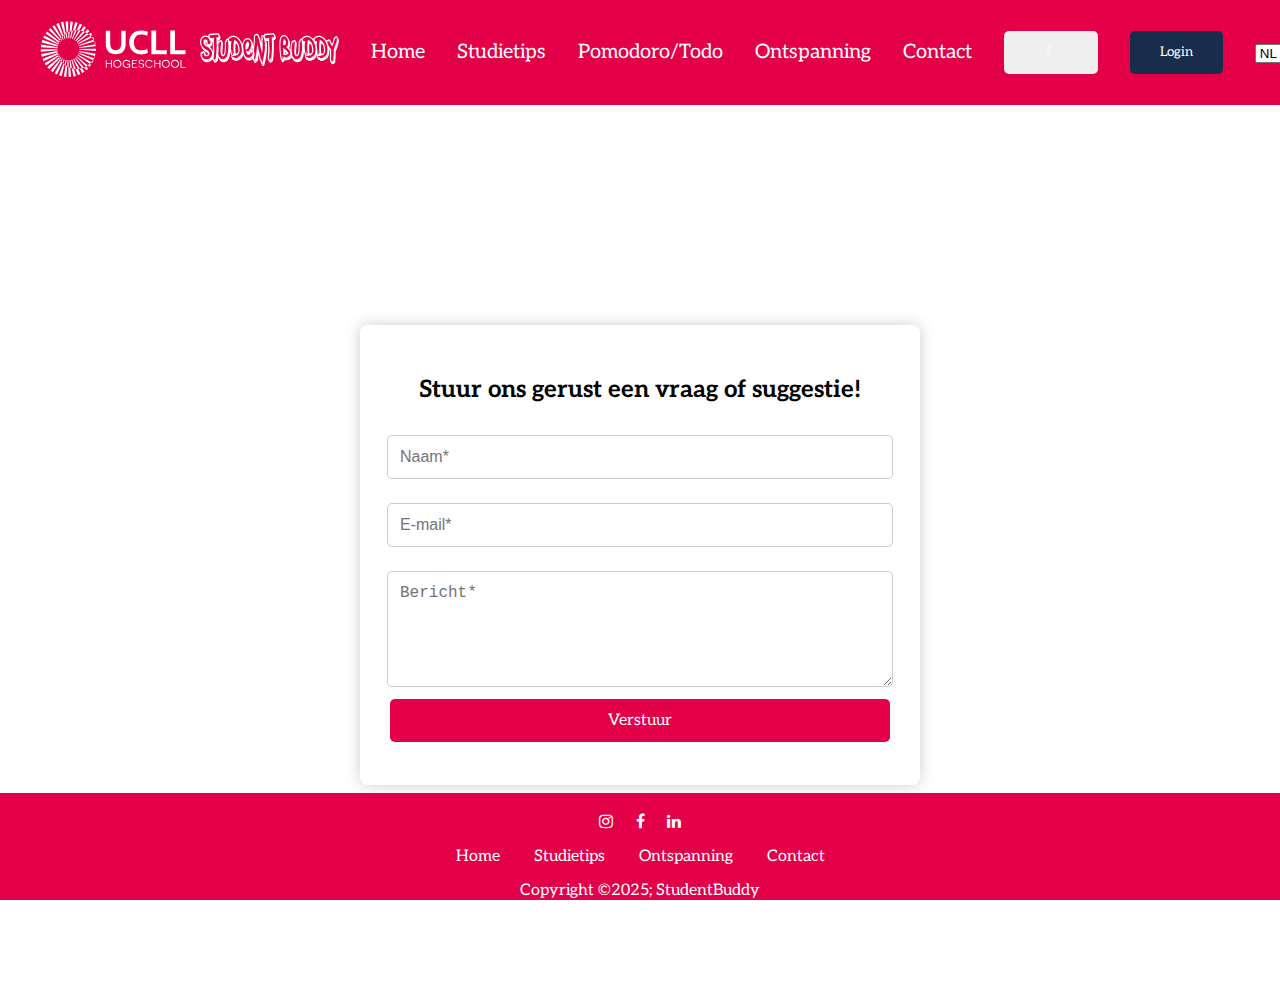
<file: contact.html>
<!DOCTYPE html>
<html lang="en">
  <head>
    <meta charset="UTF-8" />
    <meta name="viewport" content="width=device-width, initial-scale=1.0" />
    <link rel="stylesheet" href="style.css" />
    <link rel="stylesheet" href="contact.css" />
    <link rel="stylesheet" href="login.css" />
    <link rel="preconnect" href="https://fonts.googleapis.com" />
    <link rel="preconnect" href="https://fonts.gstatic.com" crossorigin />
    <link
      rel="stylesheet"
      href="https://cdnjs.cloudflare.com/ajax/libs/font-awesome/4.7.0/css/font-awesome.min.css"
    />
    <link
      href="https://fonts.googleapis.com/css2?family=Aleo:ital,wght@0,100..900;1,100..900&display=swap"
      rel="stylesheet"
    />
    <script src="translations.js" defer></script>
    <script src="language.js" defer></script>
    <script src="darkmode.js" defer></script>
    <script src="contact.js"></script>
    <script src="login.js" defer></script>
    <title>Contact</title>
  </head>
  <body>
    <script>
      //checkt of darkmode aan of uit staat
      const body = document.querySelector("body");
      if (localStorage.getItem("darkMode") === "enabled") {
        body.classList.add("dark-mode");
      } else {
        body.classList.remove("dark-mode");
      }
    </script>
    <header>
      <nav>
        <ul>
          <li class="UCLL-Logo">
            <a href="index.html"
              ><img src="images/logo.svg" alt="UCLL-Logo"
            /></a>
          </li>
          <li id="student-buddy-logo">
            <img src="images/studentbuddy.svg" alt="StudentBuddyLogo" />
          </li>
          <li><a href="index.html" data-i18n="nav.home">Home</a></li>
          <li>
            <a href="studietips.html" data-i18n="nav.studyTips">Studietips</a>
          </li>
          <li>
            <a href="pomodoro.html" data-i18n="nav.pomodoro">Pomodoro/Todo</a>
          </li>
          <li>
            <a href="ontspanning.html" data-i18n="nav.relaxation"
              >Ontspanning</a
            >
          </li>
          <li><a href="contact.html" data-i18n="nav.contact">Contact</a></li>
          <li><button class="dark-mode-button">&#9790;</button></li>
          <li><button id="login-button" class="login-button">Login</button></li>
      <li id="user-info" style="display: none;">
        <span id="user-name"></span>
        <button id="logout-button">Logout</button>
      </li>
        </ul>
      </nav>
    </header>
    <main class="contact-main">
      <form class="contact-form">
        <h2 data-i18n="contact.title">
          Stuur ons gerust een vraag of suggestie!
        </h2>
        <input
          type="text"
          name="naam"
          data-i18n="contact.name"
          placeholder="Naam*"
          required
        />
        <input
          type="email"
          name="email"
          autocomplete="off"
          data-i18n="contact.email"
          placeholder="E-mail*"
          required
        />
        <textarea
          name="bericht"
          data-i18n="contact.message"
          placeholder="Bericht*"
          rows="5"
          required
        ></textarea>
        <button type="submit" id="submitBtn" data-i18n="contact.send">
          Verstuur
        </button>
      </div>
    </main>
    <footer class="footer">
      <div class="footer-social">
        <a
          href="https://www.instagram.com/ucleuvenlimburg/"
          class="fa fa-instagram"
        ></a>
        <a
          href="https://www.facebook.com/hogeschoolUCLL/?locale=nl_NL"
          class="fa fa-facebook"
        ></a>
        <a
          href="https://www.linkedin.com/school/hogeschoolucll/posts/?feedView=all"
          class="fa fa-linkedin"
        ></a>
      </div>
      <div class="footer-menu">
        <a href="index.html" data-i18n="nav.home">Home</a>
        <a href="Studietips.html" data-i18n="nav.studyTips">Studietips</a>
        <a href="ontspanning.html" data-i18n="nav.relaxation">Ontspanning</a>
        <a href="contact.html" data-i18n="nav.contact">Contact</a>
      </div>
      <div class="footer-copyright">Copyright &copy;2025; StudentBuddy</div>
    </footer>
    <script src="script.js"></script>
  </body>
</html>
</file>
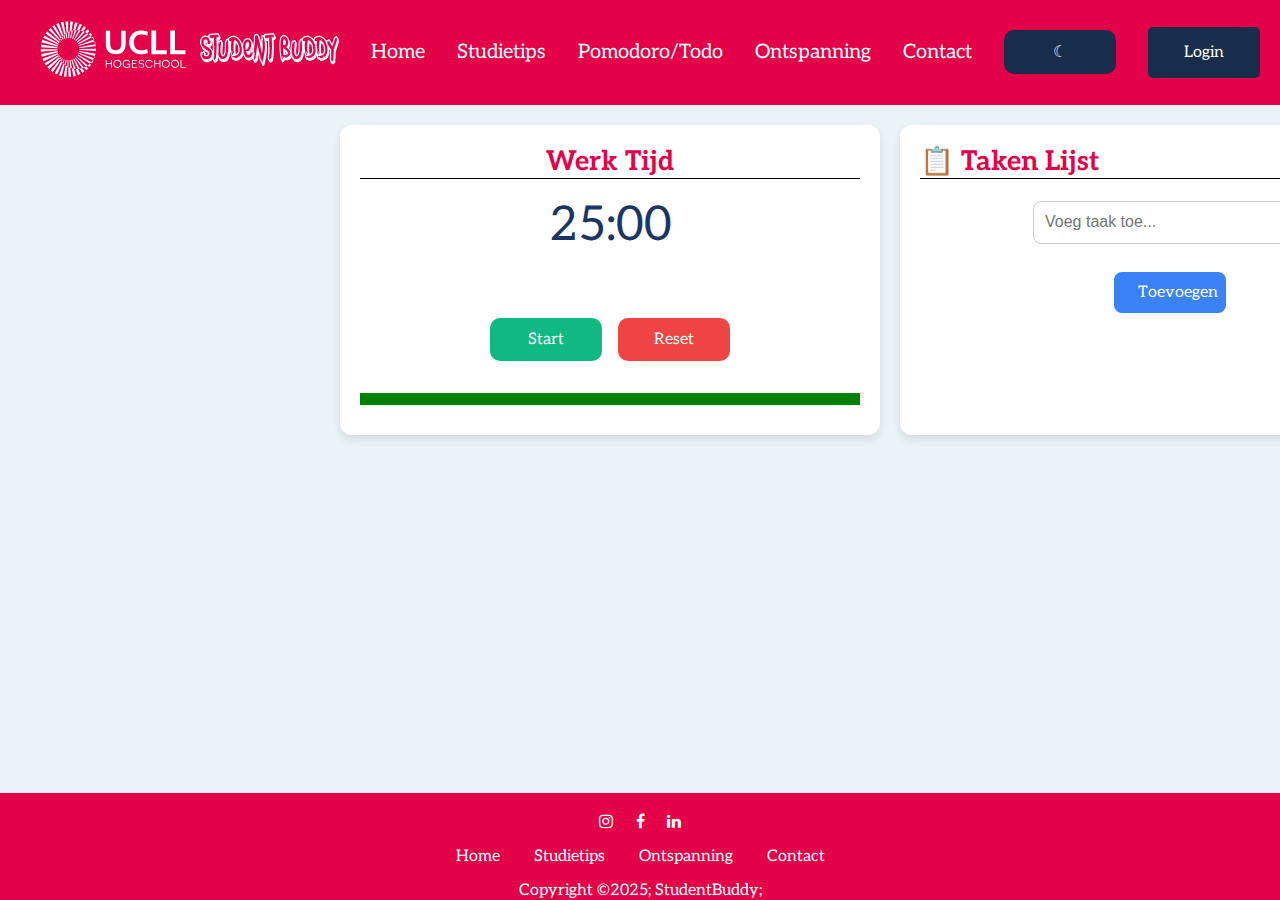
<file: pomodoro.html>
<!DOCTYPE html>
<html lang="en">
  <head>
    <meta charset="UTF-8" />
    <meta name="viewport" content="width=device-width, initial-scale=1.0" />
    <link
      rel="icon"
      href="./images/ucllbrowserFotoTransparent.png"
      type="image/x-icon"
    />
    <link rel="stylesheet" href="style.css" />
    <link rel="stylesheet" href="pomodoro.css" />
    <link rel="stylesheet" href="login.css" />
    <link rel="preconnect" href="https://fonts.googleapis.com" />
    <link rel="preconnect" href="https://fonts.gstatic.com" crossorigin />
    <link
      rel="stylesheet"
      href="https://cdnjs.cloudflare.com/ajax/libs/font-awesome/4.7.0/css/font-awesome.min.css"
    />
    <link
      href="https://fonts.googleapis.com/css2?family=Aleo:ital,wght@0,100..900;1,100..900&display=swap"
      rel="stylesheet"
    />
    <script src="translations.js" defer></script>
    <script src="language.js" defer></script>
    <script type="module" src="pomodoro.js" defer></script>
    <script type="module" src="darkmode.js" defer></script>
    <script type="module" src="todo.js" defer></script>
    <script src="login.js" defer></script>
    <title>Pomodoro & To-Do</title>
  </head>
  <body>
    <script>
      //checkt of darkmode aan of uit staat
      const body = document.querySelector("body");
      if (localStorage.getItem("darkMode") === "enabled") {
        body.classList.add("dark-mode");
      } else {
        body.classList.remove("dark-mode");
      }
    </script>
    <header>
      <nav>
        <ul>
          <li class="UCLL-Logo">
            <a href="index.html"
              ><img src="images/logo.svg" alt="UCLL-Logo"
            /></a>
          </li>
          <li id="student-buddy-logo">
            <img src="images/studentbuddy.svg" alt="StudentBuddyLogo" />
          </li>
          <li><a href="index.html" data-i18n="nav.home">Home</a></li>
          <li>
            <a href="studietips.html" data-i18n="nav.studyTips">Studietips</a>
          </li>
          <li>
            <a href="pomodoro.html" data-i18n="nav.pomodoro">Pomodoro/Todo</a>
          </li>
          <li>
            <a href="ontspanning.html" data-i18n="nav.relaxation"
              >Ontspanning</a
            >
          </li>
          <li><a href="contact.html" data-i18n="nav.contact">Contact</a></li>
          <li><button class="dark-mode-button">&#9790;</button></li>
          <li><button id="login-button" class="login-button">Login</button></li>
          <li id="user-info" style="display: none">
            <span id="user-name"></span>
            <button id="logout-button">Logout</button>
          </li>
        </ul>
      </nav>
    </header>

    <main>
      <div class="content-wrapper">
        <section class="timer-container">
          <div class="visuals">
            <h1 id="session-title" data-i18n="pomodoro.workTime">Work Time</h1>
            <p id="time-display">25:00</p>
          </div>
          <div class="controls">
            <button id="start-pause-btn" data-i18n="pomodoro.start">
              Start
            </button>
            <button id="reset-btn" data-i18n="pomodoro.reset">Reset</button>
          </div>
          <progress id="progress-bar" value="100" max="100"></progress>
        </section>

        <section class="todo-container">
          <h2 data-i18n="pomodoro.todo">📋 To-Do List</h2>
          <div class="todo-input">
            <input
              type="text"
              id="todo-input"
              data-i18n="pomodoro.addTask"
              placeholder="Add a task..."
            />
            <button id="add-task-btn" data-i18n="pomodoro.add">Add</button>
          </div>
          <ul id="todo-list"></ul>
        </section>
      </div>
      <div id="login-modal" class="modal">
        <div class="modal-content">
          <span class="close-button">&times;</span>
          <h2>Login</h2>
          <form id="login-form">
            <label for="username">Username:</label>
            <input type="text" id="username" name="username" required />
            <label for="password">Password:</label>
            <input type="password" id="password" name="password" required />
            <button type="submit">Login</button>
          </form>
        </div>
      </div>
    </main>

    <footer class="footer">
      <div class="footer-social">
        <a
          href="https://www.instagram.com/ucleuvenlimburg/"
          class="fa fa-instagram"
        ></a>
        <a
          href="https://www.facebook.com/hogeschoolUCLL/?locale=nl_NL"
          class="fa fa-facebook"
        ></a>
        <a
          href="https://www.linkedin.com/school/hogeschoolucll/posts/?feedView=all"
          class="fa fa-linkedin"
        ></a>
      </div>
      <div class="footer-menu">
        <a href="index.html" data-i18n="nav.home">Home</a>
        <a href="Studietips.html" data-i18n="nav.studyTips">Studietips</a>
        <a href="ontspanning.html" data-i18n="nav.relaxation">Ontspanning</a>
        <a href="contact.html" data-i18n="nav.contact">Contact</a>
      </div>
      <div class="footer-copyright">Copyright &copy;2025; StudentBuddy;</div>
    </footer>
  </body>
</html>
</file>
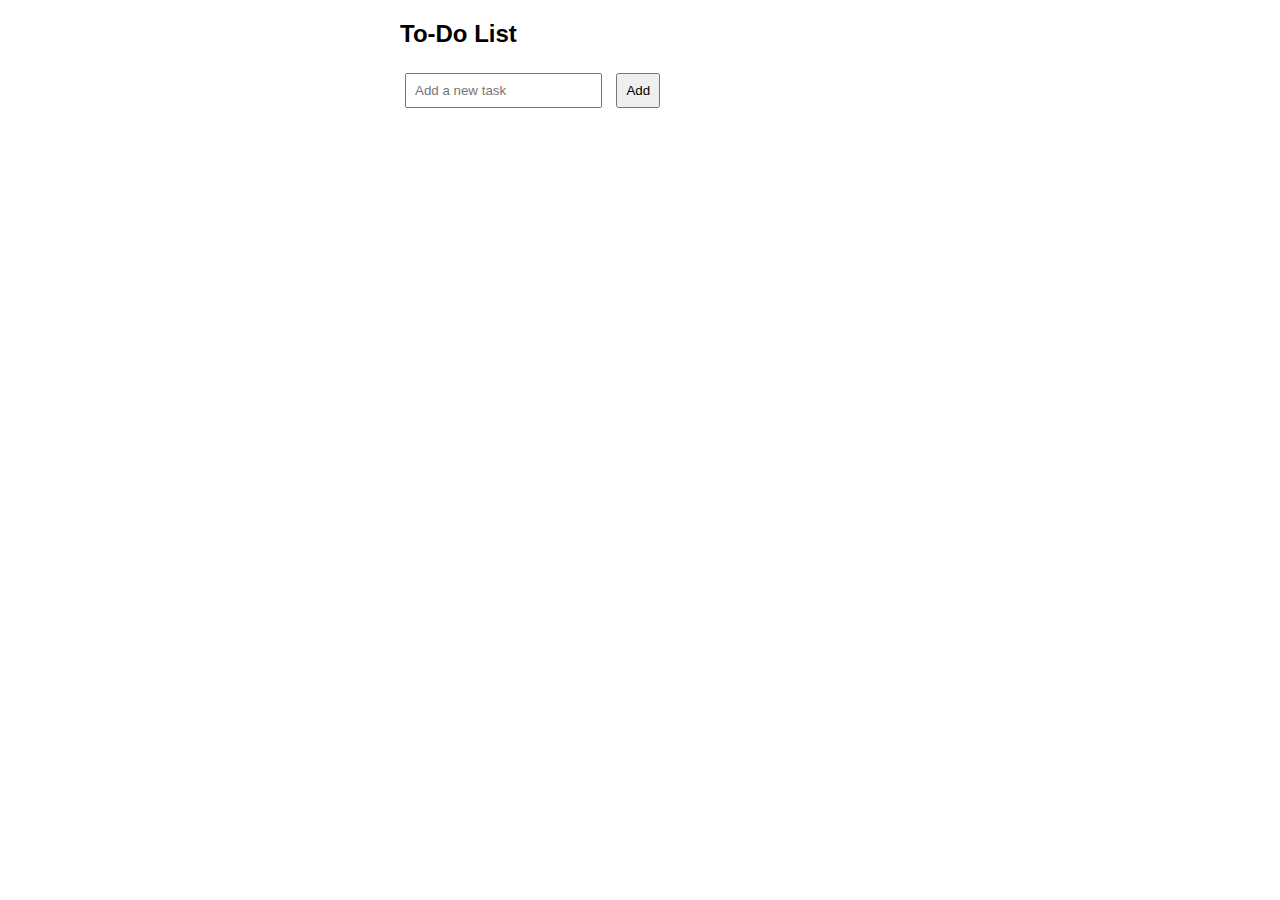
<file: todo.html>
<!DOCTYPE html>
<html lang="en">
<head>
    <meta charset="UTF-8">
    <meta name="viewport" content="width=device-width, initial-scale=1.0">
    <title>To Do</title>
    <link rel="stylesheet" href="todo.css">
    <script src="todo.js" type="module" defer></script>
</head>
<body>
    <h2>To-Do List</h2>
    <input type="text" placeholder="Add a new task">
    <button id="add">Add</button>
    <ul></ul>
</body>
</html>
</file>
<file: style.css>
:root {
  --UCLLRED: #e30048;
  --H1BLUE: #1b3565;
  --UCLLWHITE: #ffffff;
  --UCLLBODYCOLOR: #e9f3f8;
  font-family: "Aleo", sans-serif;
}
/* body margin:0 zorgt er voor dat de standaard margin van de browser gereset wordt*/
body {
  margin: 0;
  background-color: var(--UCLLBODYCOLOR);
  font-weight: 400;
}

h1 {
  color: var(--H1BLUE);
}
/* zorgt ervoor vdat de ul horizontaal gecentered wordt */
nav {
  display: flex;
  justify-content: flex-start;
  background-color: var(--UCLLRED);
  font-size: 20px;
  width: 100%;
}
/*Css code voor de footer */
.footer {
  position: fixed;
  left: 0;
  bottom: 0;
  width: 100%;
  background-color: var(--UCLLRED);
  color: var(--UCLLWHITE);
  text-align: center;
}

.footer-menu {
  margin: 15px 0;
}
.footer-menu a {
  color: var(--UCLLWHITE);
  text-decoration: none;
  margin: 0 15px;
  font-size: 16px;
}
.footer-menu a:hover {
  text-decoration: underline;
}

.fa {
  padding-top: 20px;
  font-size: 30px;
  width: 30px;
  text-align: center;
  text-decoration: none;;
  border-radius: 50%;
  color: var(--UCLLWHITE);
}
.fa:hover {
  opacity: 0.7;
}

/* zorgt ervoor dat de li's verticaal gecentered worden */
nav ul {
  display: flex;
  align-items: center;
}

ul {
  display: flex;
  flex-direction: row;
  gap: 2rem;
}

li {
  list-style: none;
}

li a {
  color: var(--UCLLWHITE);
  text-decoration: none;
}

li a:hover {
  text-decoration: underline;
}

.UCLL-Logo:hover {
  opacity: 80%;
}
/* zorgt ervoor dat het studentbuddy logo naast het ucll logo staat*/
#student-buddy-logo {
  margin-left: -2rem;
}

div {
  margin-left: 20rem;
  margin-right: 20rem;
}

button {
  font-family: "Aleo", sans-serif;
  color: var(--UCLLWHITE);
  border-radius: 5px;
  border: none;
  padding-top: 1em;
  padding-bottom: 1em;
  padding-left: 1rem;
  padding-right: 1rem;
  width: 7em;
}

button:hover {
  cursor: pointer;
}

dt {
  color: var(--H1BLUE);
  font-size: 20px;
  font-weight: bold;
}

.main-content-container {
  margin: 1em;
  display: grid;
  grid-template-columns: repeat(2, 1fr);
  grid-template-rows: 1fr;
  background-color: var(--UCLLWHITE);
  border-radius: 15px;
  padding: 1em;
}

.main-content-text {
  margin: 0;
  text-align: start;
  grid-area: 0/0/1/1;
  background-color: var(--UCLLWHITE);
  padding-right: 1em;
}

.main-content-image {
  background-color: pink;
  color: var(--UCLLWHITE);
  margin: 0;
  margin-top: -1em;
  margin-bottom: -1em;
  margin-right: -1em;
  border-top-right-radius: 15px;
  border-bottom-right-radius: 15px;
  text-align: center;
  padding-top: 20%;
  background-image: url(images/portrait-latin-college-student-feeling-tired-overwhelmed-school-taking-nap.jpg);
  background-size: cover;
  background-repeat: no-repeat;
}

form {
  width: 400px;
  height: 400px;
  padding: 20px;
  border-radius: 8px;
  background-color: var(--UCLLRED);
  box-shadow: 0 4px 8px rgb(122, 122, 122);
}

  label {
  display: block;
  margin-bottom: 8px;
  font-weight: bold;
}

  input, textarea {
  width: 80%;
  padding: 8px;
  margin-bottom: 12px;
  border: 1px solid #ccc;
  border-radius: 4px;
}
</file>
<file: contact.css>
:root {
  --UCLLRED: #e30048;
  --H1BLUE: #1b3565;
  --UCLLWHITE: #ffffff;
  --UCLLBODYCOLOR: #e9f3f8;
}

.contact-main {
  display: flex;
  justify-content: center;
  align-items: center;
  height: 100vh;
  background-color: var(--UCLLWHITE);
}
.contact-form {
  background: white;
  padding: 30px;
  border-radius: 8px;
  box-shadow: 0 0 15px rgba(0, 0, 0, 0.2);
  width: 500px;
  text-align: center;
  display: flex;
  flex-direction: column;
  align-items: center;
}
.contact-form input,
.contact-form textarea {
  width: calc(100% - 20px);
  padding: 12px;
  margin: 12px 0;
  border: 1px solid #ccc;
  border-radius: 5px;
  text-align: left;
  font-size: 16px;
}
.contact-form button {
  background: var(--UCLLRED);
  color: white;
  border: none;
  padding: 12px;
  border-radius: 5px;
  cursor: pointer;
  width: 100%;
  font-size: 16px;
}
.contact-form button:hover {
  background: #cd0041;
}
</file>
<file: login.css>
/*login screen*/
.modal {
    display: none; /* Hidden by default */
    position: fixed;
    z-index: 1000;
    left: 0;
    top: 0;
    width: 100%;
    height: 100%;
    overflow: auto;
    background-color: rgba(0, 0, 0, 0.7); /* Darker background for better contrast */
  }
  
  /* Modal content styles */
  .modal-content {
    background-color: #fff;
    color: var(--H1BLUE);
    margin: 10% auto; 
    padding: 30px; 
    border-radius: 15px; 
    width: 400px; 
    text-align: center;
    box-shadow: 0 4px 10px rgba(0, 0, 0, 0.3); 
    font-family: "Aleo", sans-serif;
  }
  
  
  /* Close button styles */
  .close-button {
    color: var(--UCLLRED);
    float: right;
    font-size: 28px;
    font-weight: bold;
    cursor: pointer;
  }
  
  .close-button:hover,
  .close-button:focus {
    color: #182c4c;
    text-decoration: none;
  }
  
  /* Input fields inside the modal */
  .modal-content input[type="text"],
  .modal-content input[type="password"] {
    width: 90%; 
    padding: 10px;
    margin: 10px 0;
    border: 1px solid var(--UCLLRED);
    border-radius: 5px;
    font-size: 16px;
  }
  
  /* Submit button inside the modal */
  .modal-content button {
    font-family: "Aleo", sans-serif;
    color: var(--UCLLWHITE);
    background-color: var(--UCLLRED);
    border: none;
    border-radius: 5px;
    padding: 10px 20px;
    font-size: 16px;
    cursor: pointer;
    transition: background-color 0.3s ease, transform 0.2s ease;
  }
  .modal-content button:hover {
    background-color: #c2003f; 
    transform: scale(1.05); 
  }
  
  #user-info {
    display: flex;
    align-items: center;
    gap: 10px;
  }
  
  #user-name {
    font-weight: bold;
    color: var(--UCLLWHITE);
  }
  
  #logout-button, #login-button {
    font-family: "Aleo", sans-serif;
    color: var(--UCLLWHITE);
    background-color: #182c4c;
    border-radius: 5px;
    border: none;
    padding: 1em;
    width: 7em;
    text-align: center;
    cursor: pointer;
    transition: background-color 0.3s ease, transform 0.2s ease;
  }
  
  #logout-button:hover, #login-button:hover {
    background-color:#182c4c;
    transform: scale(1.05); 
  }
</file>
<file: pomodoro.css>
/* Fix progress bar size */
#progress-bar {
  grid-column: 1 / 3;
  width: 80%;
  height: 6px;
  border-radius: 3px;
  margin-top: 1rem;
  background-color: #e5e7eb;
}

/* Align controls below timer */
.timer-container {
  display: flex;
  flex-direction: column;
  align-items: center;
  gap: 1rem;
}

.content-wrapper {
  display: flex;
  justify-content: space-between;
  align-items: center;
  gap: 20px;
  padding: 20px;
}

.timer-container,
.todo-container {
  max-width: 500px;
  box-shadow: 0 4px 10px rgba(0, 0, 0, 0.1);
  padding: 20px;
  border-radius: 12px;
  background-color: #fff;
  min-height: 30vh;
}

.timer-container {
  text-align: center;
}

.todo-container {
  display: flex;
  flex-direction: column;
  align-items: center;
}

.visuals {
  text-align: center;
  width: 100%;
}

.controls {
  display: flex;
  gap: 1rem;
  justify-content: center;
}

#time-display {
  font-size: 3rem;
  margin-top: 0.5rem;
  color: #1b3565;
}

button {
  padding: 0.75em 1.5em;
  font-size: 1rem;
  border: none;
  border-radius: 10px;
  cursor: pointer;
  transition: 0.3s;
}

#start-pause-btn {
  background-color: #10b981;
  color: white;
}
#start-pause-btn.Pause {
  background-color: #6b7280;
}

#reset-btn {
  background-color: #ef4444;
  color: white;
}

#progress-bar {
  grid-column: 1 / 3;
  width: 100%;
  height: 12px;
  border-radius: 6px;
  margin-top: 1rem;
}

.todo-container h2,
.timer-container h1 {
  margin-top: 0;
  color: var(--UCLLRED);
  font-size: 1.7em;
  border-bottom: 1px solid black;
  width: 100%;
}

.todo-input {
  display: flex;
  gap: 1rem;
  justify-content: center;
  margin-bottom: 1rem;
  flex-wrap: wrap;
}

#todo-input {
  padding: 0.7em;
  border-radius: 8px;
  border: 1px solid #ccc;
  width: 60%;
  min-width: 250px;
  font-size: 1rem;
}

#add-task-btn {
  background-color: #3b82f6;
  color: white;
  padding: 0.7em 1.5em;
  border-radius: 8px;
  border: none;
  cursor: pointer;
}

#todo-list {
  display: flex;
  flex-direction: column;
  list-style: none;
  gap: 0;
  padding: 0;
}

.todo-item {
  background-color: #f3f4f6;
  padding: 0;
  border-radius: 10px;
  display: flex;
  justify-content: space-around;
  align-items: center;
  max-width: 80%;
  min-width: 200px;
  transition: 0.3s;
}

.todo-item.completed span {
  text-decoration: line-through;
  opacity: 0.6;
}

.delete-btn {
  background-color: transparent;
  border: none;
  padding: 0;
  color: #ef4444;
  font-size: 0.5em;
  cursor: pointer;
}

/* === Dark Mode Support === */
body.dark-mode {
  background-color: #3a3b3c;
  h2 {
    color: #f2f0ef;
  }
}
body.dark-mode .timer-container,
body.dark-mode .todo-container {
  background-color: #636363;
  color: #eee;
}

body.dark-mode .todo-item {
  background-color: #666;
}

body.dark-mode #todo-input {
  background-color: #333;
  color: #eee;
  border-color: #555;
}
</file>
<file: todo.css>
body {
    font-family: Arial, sans-serif;
    margin-left: 25rem;
    margin-right: 25rem;
}

input, button {
    padding: 8px;
    margin: 5px;
}

ul {
    padding: 0;
    list-style: none;
}

li {
    display: flex;
    justify-content: space-between;
    margin: 5px 0;
}

.remove {
    background: red;
    color: white;
    border: none;
    cursor: pointer;
}
</file>
